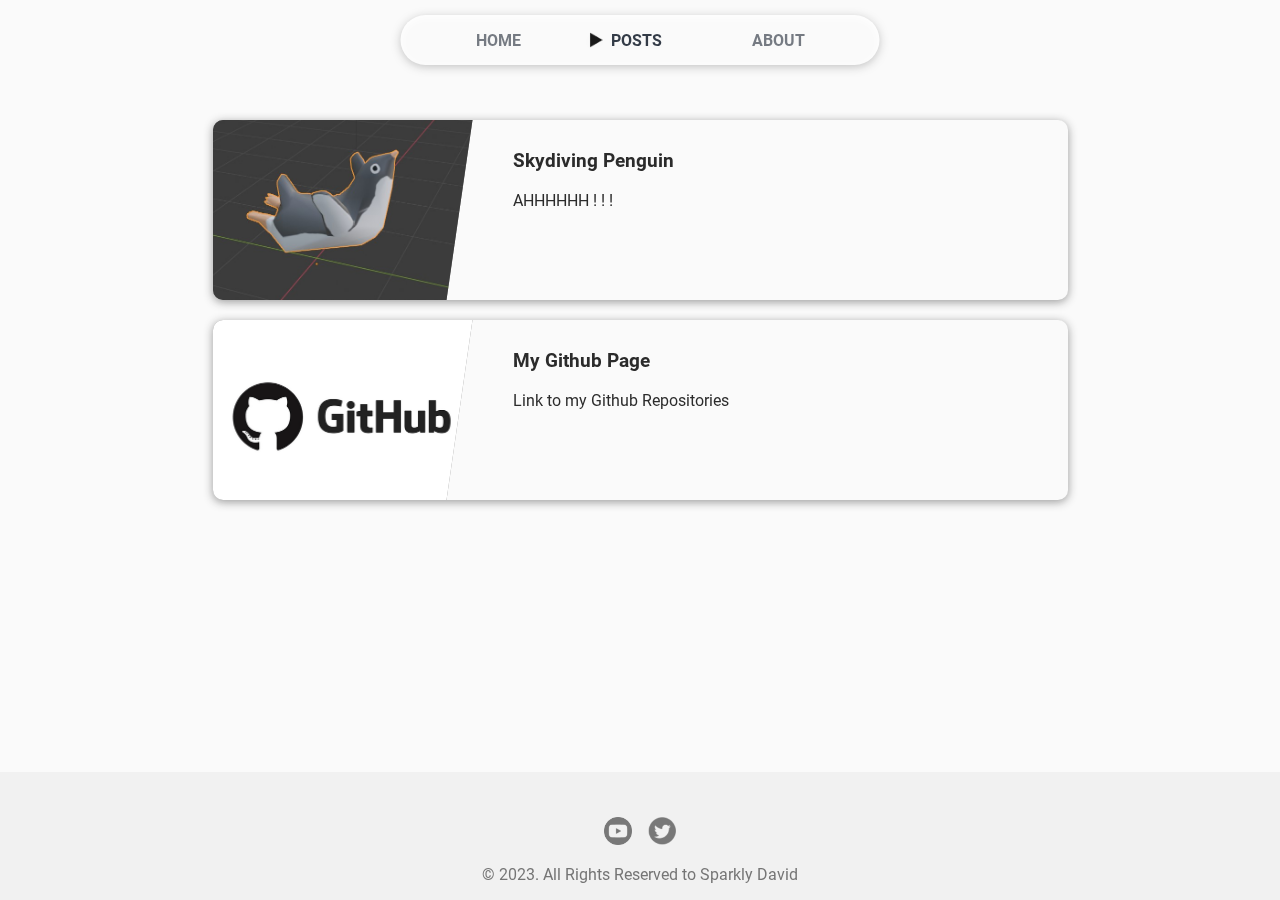
<file: posts.html>
<!DOCTYPE html>
<html lang="en">

<head>
    <meta charset="UTF-8">
    <meta name="viewport" content="width=device-width, initial-scale=1.0">

    <link rel="stylesheet" href="css/posts.css">
    <link rel="stylesheet" href="css/navbar.css">
    <link rel="stylesheet" href="css/footer.css">

    <script defer src="js/navbar.js"></script>
    <script src="js/posts.js"></script><!-- defer = load after html: -->

    <title>Sparkly David</title>
    <link rel="icon" href="img/tab-icon.png"><!-- .ico prefered -->
</head>

<body>
    <div id="page-curtain" onclick="hamburgerClicked()"></div> <!-- close -->
    <div id="hamburger" onclick="hamburgerClicked()">
        <img id="hamburger-img" src="img/hamburger-full.png">
        <p id="hamburger-txt">MENU</p>
    </div>

    <!-- desktop -->
    <div id="main-menu">
        <a href="index.html" class="main-option">
            <img src="img/arrow.png">HOME</a>
        <a href="posts.html" class="main-option" id="main-current">
            <img src="img/arrow.png">POSTS</a>
        <a href="about.html" class="main-option">
            <img src="img/arrow.png">ABOUT</a>
    </div>
    <!--mobile-->
    <div id="sub-menu">
        <div id="sub-option-area">
            <a href="index.html" class="sub-option">HOME</a>
            <a href="posts.html" class="sub-option" id="sub-current">POSTS</a>
            <a href="about.html" class="sub-option">ABOUT</a>
        </div>

    </div>

    <!------------top-section------------>
    <div id="top-section">
        <p>POSTS</p>
    </div>
    <!-- <p style="text-align: center; font-size: 3em; margin: 0;">🚧</p>
    <p style="text-align: center; margin: 0;">under construction...</p> -->

    <!------------card-section------------>
    <section id="card-section">
        <div class="laptop-width">
            <div id="card-area">
                <div id="card-container">



                    <!-- article example -->
                    <div class="card" onclick="cardClicked()" data-link="post_0_example/example.html">
                        <div class="frame">
                            <img src="post_0_example/penguin.jpg">
                        </div>
                        <div class="card-text">
                            <p class="post-title">Skydiving Penguin</p>
                            <p class="post-context">AHHHHHH ! ! !</p>
                        </div>
                    </div>
                    <!-- [END] -->


                    <!-- [url example] -->
                    <div class="card" onclick="cardClicked()" data-link="https://github.com/sparklydavid?tab=repositories" data-new-tab>
                        <div class="frame">
                            <img src="post_0_urls/github.png">
                        </div>
                        <div class="card-text">
                            <p class="post-title">My Github Page</p>
                            <p class="post-context">Link to my Github Repositories</p>
                        </div>
                    </div>
                    <!-- [END] -->


                </div>



            </div>



        </div>
    </section>

    <section>
        <div class="laptop-width">

        </div>
    </section>

    <!------------------------------------>
    <!--------------footer---------------->
    <!------------------------------------>
    <div id="extend-footer"></div>

    <footer>

        <!-- twitter, youtube, tiktok? -->
        <div id="soc-btn-container">
            <a href="https://www.youtube.com/channel/UCS8uNFqlxGpRiJkWG1bJyWg" target="_blank" class="icon-btn"><img
                    src="img/icon-yt.png"></a>
            <a href="https://twitter.com/sparklydavid" target="_blank" class="icon-btn"><img
                    src="img/icon-twitter.png"></a>
        </div>

        <p>© 2023. All Rights Reserved to Sparkly David</p>
    </footer>

</body>

</html>
</file>
<file: css/posts.css>
/*---------Base-----------*/
@font-face {
  font-family: roboto;
  src: url(../font/Roboto-Regular.ttf);
}

@font-face {
  font-family: roboto;
  src: url(../font/Roboto-Bold.ttf);
  font-weight: bold;
}


* {
  font-family: roboto;
  touch-action: manipulation;
  /*!disable mobile double-tap zoom on any element*/
}

.underline {
  text-decoration: underline;
}

body {
  /*must*/
  margin: 0;
  /*default text color*/
  color: rgb(58, 58, 58);
  /* height: 200vh; */
  background-color: #fafafa;

  /*for empty footer*/
  display: flex;
  flex-direction: column;
  min-height: 100vh;
}

.laptop-width {
  max-width: 1440px;
  height: 100%;
  margin: 0 auto;
  position: relative;

  /* outline: 1px solid red; */
}

/*-------------------------------------------*/
/*--------------top-section------------------*/
/*-------------------------------------------*/
#top-section {
  /* background-color: yellow; */
  height: 90px;
  display: flex;
  font-size: 2em;
  font-weight: bold;
  justify-content: center;
}

#top-section p {
  visibility: hidden;
  margin-top: 40px;
}

/*-------------------------------------------*/
/*--------------card-section---------------*/
/*-------------------------------------------*/
#card-area {
  /* background-color: aquamarine; */
  width: 100%;
  display: flex;
  flex-direction: column;
  align-items: center;
}

#card-container {
  width: 100%;
  max-width: 900px;
  margin: 20px 0;

  display: flex;
  flex-direction: column;
  align-items: center;
}

#card-container hr {
  width: 90%;
}

.card {
  margin: 10px;
  width: 95%;
  background-color: #fafafa;
  border-radius: 10px;

  overflow: hidden;
  display: flex;
  filter: drop-shadow(0px 2px 5px rgba(15, 15, 15, 0.41));
}

.card-text {
  flex: 1;
  /* background-color: gold; */
  padding: 10px 10px 10px 40px;
  border-radius: 20px;
}


.frame {
  background-color: grey;
  height: 180px;
  width: 260px;
  display: flex;
  justify-content: center;
  overflow: hidden;
  /* clockwise */
  clip-path: polygon(0 0, 0 100%, 90% 100%, 100% 0);
}

.frame img {

  object-fit: cover;
  transition: 0.3s;
  position: relative;
  /* height:450px;  */
}

.card:hover {
  cursor: pointer;

}

.card:hover .frame img {
  transform: scale(1.2);

}

.post-title {
  color: rgb(43, 43, 43);
  font-weight: bold;
  font-size: 1.2em;

}

.post-context {
  color: rgb(43, 43, 43);
  overflow: hidden;
  display: -webkit-box;
  -webkit-line-clamp: 3; /* Number of lines to display */
  -webkit-box-orient: vertical;
  text-overflow: ellipsis;
}

/* --------------------------------- */
/* -----@media !must in bottom!----- */
/* --------------------------------- */
@media (max-width:900px) {
  #top-section p {
    visibility: visible;
  }

  #title-box {
    height: 100px;
    max-width: 340px;
    font-size: 1.4em;
  }

  .card {
    /* height: 500px; */
    min-height: 350px;
    width: auto;
    max-width: 100%;
    /* background-color: bisque; */
    flex-direction: column;
    /* justify-content: center; */
    align-items: center;
    overflow: hidden;

    filter: drop-shadow(0px 2px 5px rgba(15, 15, 15, 0.41));
  }

  .frame {
    clip-path: none;
    width: 300px;
    height: 200px;
    max-width: 100%;
  }

  .card-text {
    /* min-height: 500px; */
    padding: 0;
    margin: 0 10px;
    width: 280px;
    max-width: 100%;
  }

  #card-container hr {
    /* max-width: 300px; */
    /* display: none; */
    visibility: hidden;
  }
}
</file>
<file: css/navbar.css>
#page-curtain {
    display: none;
    z-index: 199;
    position: fixed;
    width: 100vw;
    height: 100vh;
    background: rgba(17, 17, 17, 0.5);
}

/*-------------Desktop Menu-------------------*/
#main-menu {
    position: fixed;
    z-index: 100;

    left: 50%;
    transform: translateX(-50%);

    border-radius: 30px;
    top: 15px;
    height: 50px;
    /* width: 500px; */
    padding: 0 50px;

    background: rgba(255, 255, 255, 0.9);
    backdrop-filter: blur(4px);
    filter: drop-shadow(0px 2px 5px #0f0f0f41);

    display: flex;
    align-items: center;
    justify-content: center;
    gap: 40px;
}

.main-option {
    padding: 10px 25px;
    font-size: 1em;
    font-weight: bold;
    color: #1d2633;
    text-decoration: none;
    opacity: 0.6;
}

.main-option img {
    display: none;
    position: absolute;
    width: 16px;
    margin: 1px -23px;
}

.main-option:hover {
    opacity: .9;
    cursor: pointer;
}

#main-current {
    opacity: .9;
}

#main-current img {
    display: block;

}


/*-------------Mobile Menu(hamburger)-------------------*/
#hamburger {
    z-index: 999;
    font-weight: bold;
    visibility: hidden;
    position: fixed;
    display: flex;
    
    align-items: center;

    background-color: white;

    border-radius: 0 15px 15px 0;

    width: 110px;
    height: 40px;
    top: 15px;
    /* box-shadow: 0 0 0 10px rgba(1, 1, 1, 0.1); */
    filter: drop-shadow(0px 1px 5px #0f0f0f41);

}

#hamburger-img {
    z-index: 999;
    height: 36px;
    margin-left: 4px;
}

#hamburger-txt {
    user-select: none;
    /*just unhighlightable*/
}

/*--------------------Mobile Menu-------------------------*/

#sub-menu {
    font-weight: bold;
    display: none;
    z-index: 200;
    width: 40%;
    max-width: 300px;
    min-width: 224px;
    height: 100%;
    min-height: 300px;
    background: white;
    position: fixed;
    animation: menuOpen .2s;
}

@keyframes menuOpen {
    0% {
        opacity: 0;
        transform: translateX(-250px);
    }

    100% {
        opacity: 1;
        transform: translateX(0);
    }
}

#sub-option-area {
    margin-top: 68px;
    display: flex;
    flex-direction: column;
    align-items: center;
    justify-content: center;
    margin-top: 90px;
}

.sub-option {
    display: inline-block;
    background-color: #f1f1f1;
    width: 90%;
    color: rgb(48, 48, 48);
    padding: 10px 0;
    margin: 8px 0;
    text-align: center;
    text-decoration: none;
    border-radius: 25px;
    cursor: pointer;
}

#sub-current {
    background: linear-gradient(to right, rgb(101, 224, 255), rgb(84, 155, 255));
  
    /* outline: 3px solid rgb(231, 231, 231); */
    color: white;
}



/* --------------------------------- */
/* -----@media !must in bottom!----- */
/* --------------------------------- */
@media(min-width:899px) {
    #sub-menu {
        visibility: hidden;
    }

    #page-curtain {
        visibility: hidden;
    }
}

@media (max-width:900px) {

    #hamburger {
        visibility: visible;
    }

    #main-menu {
        visibility: hidden;
    }

}
</file>
<file: css/footer.css>
#extend-footer{
    /*for page that's too short*/
    flex-grow: 1;
}
footer{
    width: 100%;
    background-color: rgb(241, 241, 241);
    display: flex;
    flex-direction: column;
    align-items: center;
    padding-top: 45px;
    color: rgb(117, 117, 117);
}

footer a{
    /* padding: 0 20px; */
}

.icon-btn img{
    width: 28px;
    opacity: 0.5;
}
.icon-btn img:hover{
    width: 28px;
    opacity: .9;
}

#soc-btn-container img{
    padding:0 6px;
}
</file>
